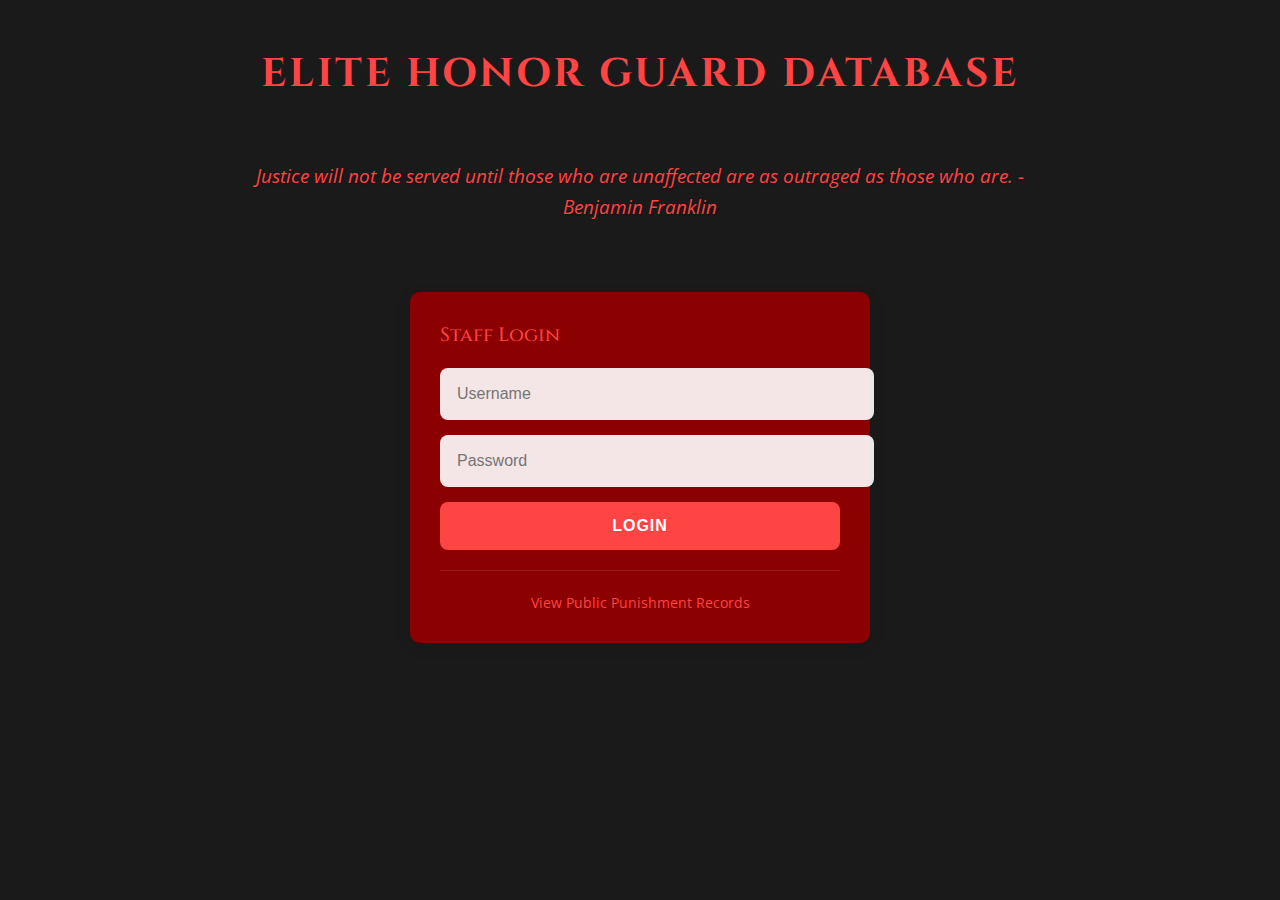
<file: index.html>
<!DOCTYPE html>
<html>
<head>
    <title>Elite Honor Guard Database - Staff Login</title>
    <link rel="stylesheet" href="style.css">
    <link href="https://fonts.googleapis.com/css2?family=Cinzel:wght@500;700&family=Open+Sans:wght@400;600&display=swap" rel="stylesheet">
</head>
<body>
    <div class="container">
        <h1>Elite Honor Guard Database</h1>
        <div class="quote-box">
            <p id="daily-quote"></p>
        </div>
        <div class="login-form">
            <h2>Staff Login</h2>
            <form id="loginForm">
                <input type="text" id="username" placeholder="Username" required>
                <input type="password" id="password" placeholder="Password" required>
                <button type="button" onclick="login()">Login</button>
            </form>
            <div class="public-link">
                <a href="punishments.html">View Public Punishment Records</a>
            </div>
        </div>
    </div>

    <script>
        // Pre-created staff accounts
        const staffAccounts = {
            'Benefactor': { password: '38996442', role: 'admin' },
            'Arbiter': { password: '38996443', role: 'admin' },
            'Harbinger': { password: '38996444', role: 'admin' },
            'Pryator': { password: '38996445', role: 'admin' },
            'CommandingOfficer': { password: '48996446', role: 'staff' },
            'ExecutiveOfficer': { password: '48996432', role: 'staff' },
            'EliteMajor': { password: '48996486', role: 'staff' },
            'EliteCaptain': { password: '32918729', role: 'staff' },
            'admin': { password: 'admin324968', role: 'staff' },
        };

        // Daily quotes array
        const quotes = [
            "Leadership is not about being in charge. It is about taking care of those in your charge. - Simon Sinek",
            "With great power comes great responsibility. - Uncle Ben",
            "Justice will not be served until those who are unaffected are as outraged as those who are. - Benjamin Franklin",
            "Integrity is doing the right thing, even when no one is watching. - C.S. Lewis",
            "The true test of leadership is how well you function in a crisis. - Brian Tracy",
            "A leader is one who knows the way, goes the way, and shows the way. - John C. Maxwell",
            "Discipline is the bridge between goals and accomplishment. - Jim Rohn",
            "Unity is strength... when there is teamwork and collaboration, wonderful things can be achieved. - Mattie Stepanek",
            "The supreme quality for leadership is unquestionably integrity. - Dwight D. Eisenhower",
            "Guard with honor, lead with pride, serve with distinction.",
            "Excellence is not a skill. It's an attitude. - Ralph Marston",
            "Where there is unity there is always victory. - Publilius Syrus",
            "Leadership and learning are indispensable to each other. - John F. Kennedy",
            "The task of the leader is to get their people from where they are to where they have not been. - Henry Kissinger",
            "Honor is not a mere word, but a way of life.",
            
            "In the face of adversity, our true character emerges.",
            "Protect the innocent, guide the misguided, remove the malicious.",
            "Fair judgment is the cornerstone of respected leadership.",
            "To serve with honor is to lead by example.",
            "Consistency in enforcement builds trust in leadership.",
            "The strength of the team is each individual member. The strength of each member is the team. - Phil Jackson",
            "True authority is earned through respect, not demanded through fear.",
            "Guard not just the rules, but the spirit of the community.",
            "Mercy and justice must walk hand in hand.",
            "Your actions today shape the community of tomorrow.",
            "Be swift to hear, slow to speak, slower to anger. - James 1:19",
            "The mark of a good decision is how well it works after it's been implemented.",
            "Protect without prejudice, serve without favoritism.",
            "Every decision we make ripples through the community.",
            "Stand firm in justice, yet be gentle in approach.",
            "The true measure of leadership is influence, not authority. - John Maxwell",
            "In the service of others lies the path to greatness.",
            "Vigilance is the price of safety.",
            "Trust is earned in drops but lost in buckets.",
            "Lead with courage, moderate with wisdom, serve with honor.",
            "The quality of a leader is reflected in the standards they set for themselves. - Ray Kroc",
            "Justice without mercy is cold; mercy without justice is weak.",
            "Your badge is a symbol of trust - wear it with pride, use it with wisdom.",
            "The greatest honor is serving others.",
            "Firm but fair - the hallmark of good moderation.",
            "Unity in purpose, diversity in approach, excellence in execution.",
            "What you allow is what will continue.",
            "Be the guardian others aspire to become.",
            "Protect the peace, preserve the order, promote the good.",
            "The authority to lead is earned through the ability to serve."
        ];

        function getQuoteOfTheDay() {
            // Get today's date as a string (YYYY-MM-DD)
            const today = new Date().toISOString().split('T')[0];
            
            // Use the date string to generate a consistent index for the day
            let index = 0;
            for (let i = 0; i < today.length; i++) {
                index += today.charCodeAt(i);
            }
            
            // Use modulo to get an index within the quotes array
            index = index % quotes.length;
            
            return quotes[index];
        }

        // Set the quote when page loads
        document.getElementById('daily-quote').textContent = getQuoteOfTheDay();

        function login() {
            const username = document.getElementById('username').value;
            const password = document.getElementById('password').value;

            const account = staffAccounts[username];
            if (account && account.password === password) {
                sessionStorage.setItem('loggedInUser', username);
                sessionStorage.setItem('userRole', account.role);
                
                if (account.role === 'admin') {
                    window.location.href = 'admin.html';
                } else {
                    window.location.href = 'dashboard.html';
                }
            } else {
                alert('Invalid credentials');
            }
        }

        // Check if already logged in
        window.onload = function() {
            const loggedInUser = sessionStorage.getItem('loggedInUser');
            const userRole = sessionStorage.getItem('userRole');
            
            if (loggedInUser && userRole) {
                if (userRole === 'admin') {
                    window.location.href = 'admin.html';
                } else {
                    window.location.href = 'dashboard.html';
                }
            }
        };
    </script>
</body>
</html>
</file>
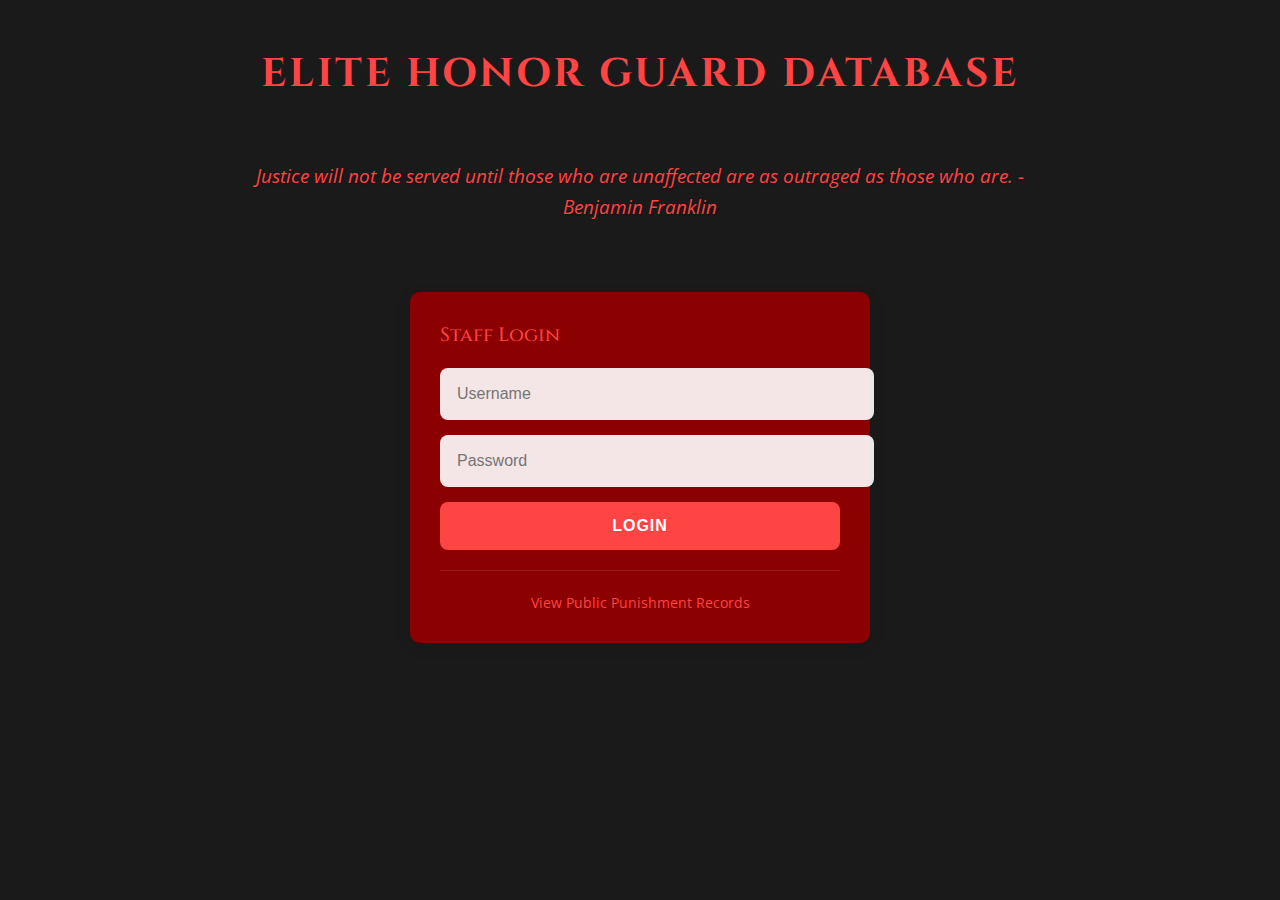
<file: admin.html>
<!DOCTYPE html>
<html>
<head>
    <title>Elite Honor Guard Database - Admin</title>
    <link rel="stylesheet" href="style.css">
</head>
<body>
    <div class="container">
        <div class="header">
            <h1>Elite Honor Guard Database - Admin Panel</h1>
            <div class="user-info">
                Welcome, <span id="username"></span>
                <button onclick="logout()" class="logout-btn">Logout</button>
            </div>
        </div>

        <div class="punishment-list">
            <h2>All Punishments</h2>
            <table>
                <thead>
                    <tr>
                        <th>Date</th>
                        <th>Player Name</th>
                        <th>Type</th>
                        <th>Reason</th>
                        <th>Staff Member</th>
                        <th>Action</th>
                    </tr>
                </thead>
                <tbody id="punishmentsList">
                </tbody>
            </table>
        </div>
    </div>

    <script>
        // Check authentication
        const loggedInUser = sessionStorage.getItem('loggedInUser');
        const userRole = sessionStorage.getItem('userRole');

        if (!loggedInUser || userRole !== 'admin') {
            window.location.href = 'index.html';
        }

        document.getElementById('username').textContent = loggedInUser;

        function logout() {
            sessionStorage.clear();
            window.location.href = 'index.html';
        }

        function loadPunishments() {
            const punishments = JSON.parse(localStorage.getItem('punishments') || '[]');
            const tbody = document.getElementById('punishmentsList');
            tbody.innerHTML = '';

            punishments.forEach((punishment, index) => {
                const row = document.createElement('tr');
                row.innerHTML = `
                    <td>${new Date(punishment.created_at).toLocaleString()}</td>
                    <td>${punishment.player_name}</td>
                    <td><span class="badge ${punishment.punishment_type.toLowerCase()}">${punishment.punishment_type}</span></td>
                    <td>${punishment.reason}</td>
                    <td>${punishment.staff_member}</td>
                    <td><button onclick="deletePunishment(${index})" class="delete-btn">Delete</button></td>
                `;
                tbody.appendChild(row);
            });
        }

        function deletePunishment(index) {
            if (confirm('Are you sure you want to delete this punishment?')) {
                let punishments = JSON.parse(localStorage.getItem('punishments') || '[]');
                punishments.splice(index, 1);
                localStorage.setItem('punishments', JSON.stringify(punishments));
                loadPunishments();
            }
        }

        // Load punishments when page loads
        loadPunishments();
    </script>
</body>
</html>
</file>
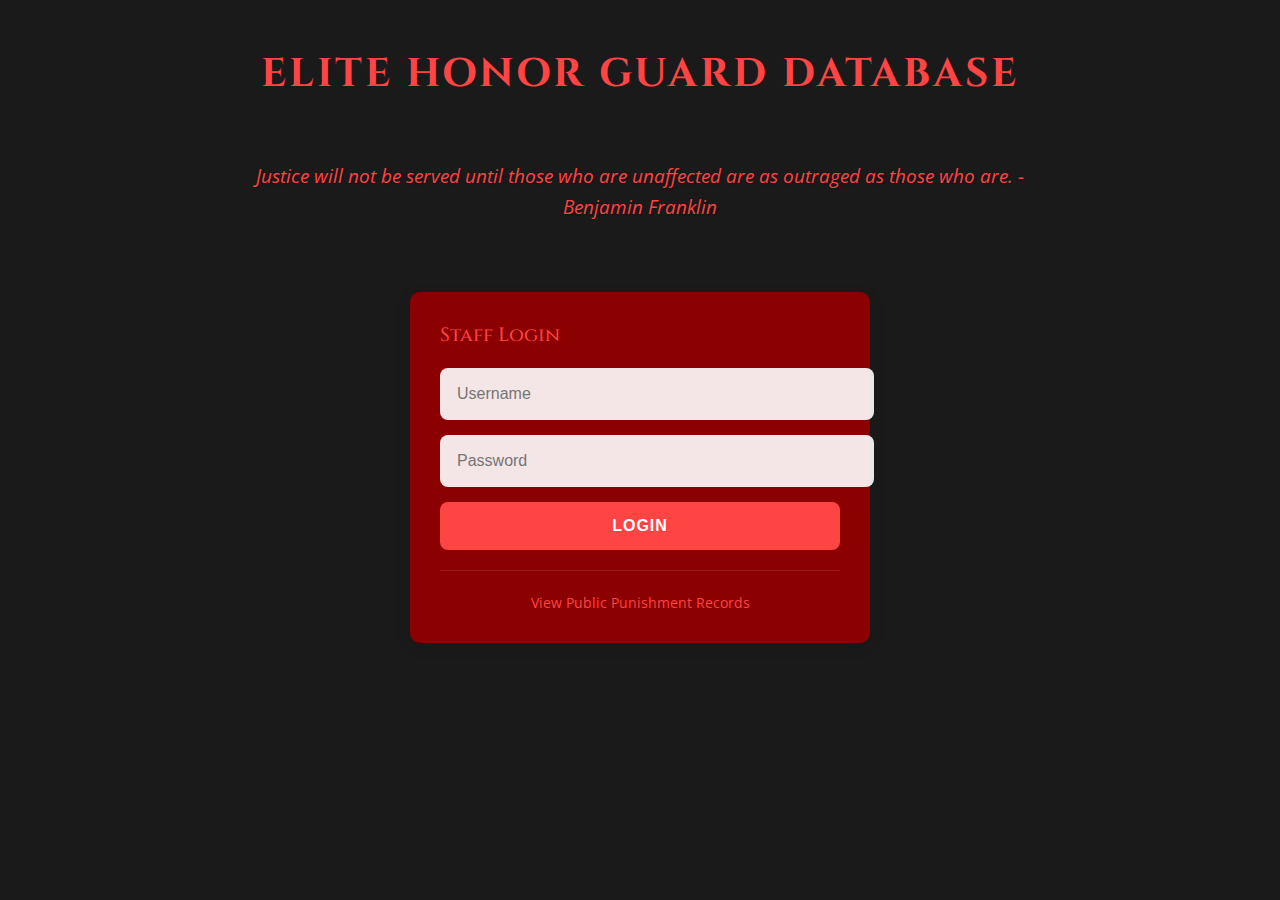
<file: dashboard.html>
<!DOCTYPE html>
<html>
<head>
    <title>Elite Honor Guard Database - Staff Dashboard</title>
    <link rel="stylesheet" href="style.css">
</head>
<body>
    <div class="container">
        <div class="header">
            <h1>Elite Honor Guard Database</h1>
            <div class="user-info">
                Welcome, <span id="username"></span>
                <button onclick="logout()" class="logout-btn">Logout</button>
            </div>
        </div>

        <div class="punishment-form">
            <h2>Add New Punishment</h2>
            <form id="punishmentForm">
                <input type="text" id="player_name" placeholder="Player Name" required>
                <select id="punishment_type" required>
                    <option value="Warning">Warning</option>
                    <option value="Strike">Strike</option>
                    <option value="Termination">Termination</option>
                </select>
                <textarea id="reason" placeholder="Reason" required></textarea>
                <button type="button" onclick="submitPunishment()">Submit Punishment</button>
            </form>
        </div>

        <div class="punishment-list">
            <h2>Recent Punishments</h2>
            <table>
                <thead>
                    <tr>
                        <th>Date</th>
                        <th>Player Name</th>
                        <th>Type</th>
                        <th>Reason</th>
                        <th>Staff Member</th>
                    </tr>
                </thead>
                <tbody id="punishmentsList">
                </tbody>
            </table>
        </div>
    </div>

    <script>
        // Check authentication
        const loggedInUser = sessionStorage.getItem('loggedInUser');
        const userRole = sessionStorage.getItem('userRole');

        if (!loggedInUser || userRole === 'admin') {
            window.location.href = 'index.html';
        }

        document.getElementById('username').textContent = loggedInUser;

        function logout() {
            sessionStorage.clear();
            window.location.href = 'index.html';
        }

        function submitPunishment() {
            const playerName = document.getElementById('player_name').value;
            const punishmentType = document.getElementById('punishment_type').value;
            const reason = document.getElementById('reason').value;

            const punishment = {
                created_at: new Date().toISOString(),
                player_name: playerName,
                punishment_type: punishmentType,
                reason: reason,
                staff_member: loggedInUser
            };

            let punishments = JSON.parse(localStorage.getItem('punishments') || '[]');
            punishments.unshift(punishment);
            localStorage.setItem('punishments', JSON.stringify(punishments));
            
            document.getElementById('punishmentForm').reset();
            loadPunishments();
        }

        function loadPunishments() {
            const punishments = JSON.parse(localStorage.getItem('punishments') || '[]');
            const tbody = document.getElementById('punishmentsList');
            tbody.innerHTML = '';

            punishments.forEach(punishment => {
                const row = document.createElement('tr');
                row.innerHTML = `
                    <td>${new Date(punishment.created_at).toLocaleString()}</td>
                    <td>${punishment.player_name}</td>
                    <td><span class="badge ${punishment.punishment_type.toLowerCase()}">${punishment.punishment_type}</span></td>
                    <td>${punishment.reason}</td>
                    <td>${punishment.staff_member}</td>
                `;
                tbody.appendChild(row);
            });
        }

        // Load punishments when page loads
        loadPunishments();
    </script>
</body>
</html>
</file>
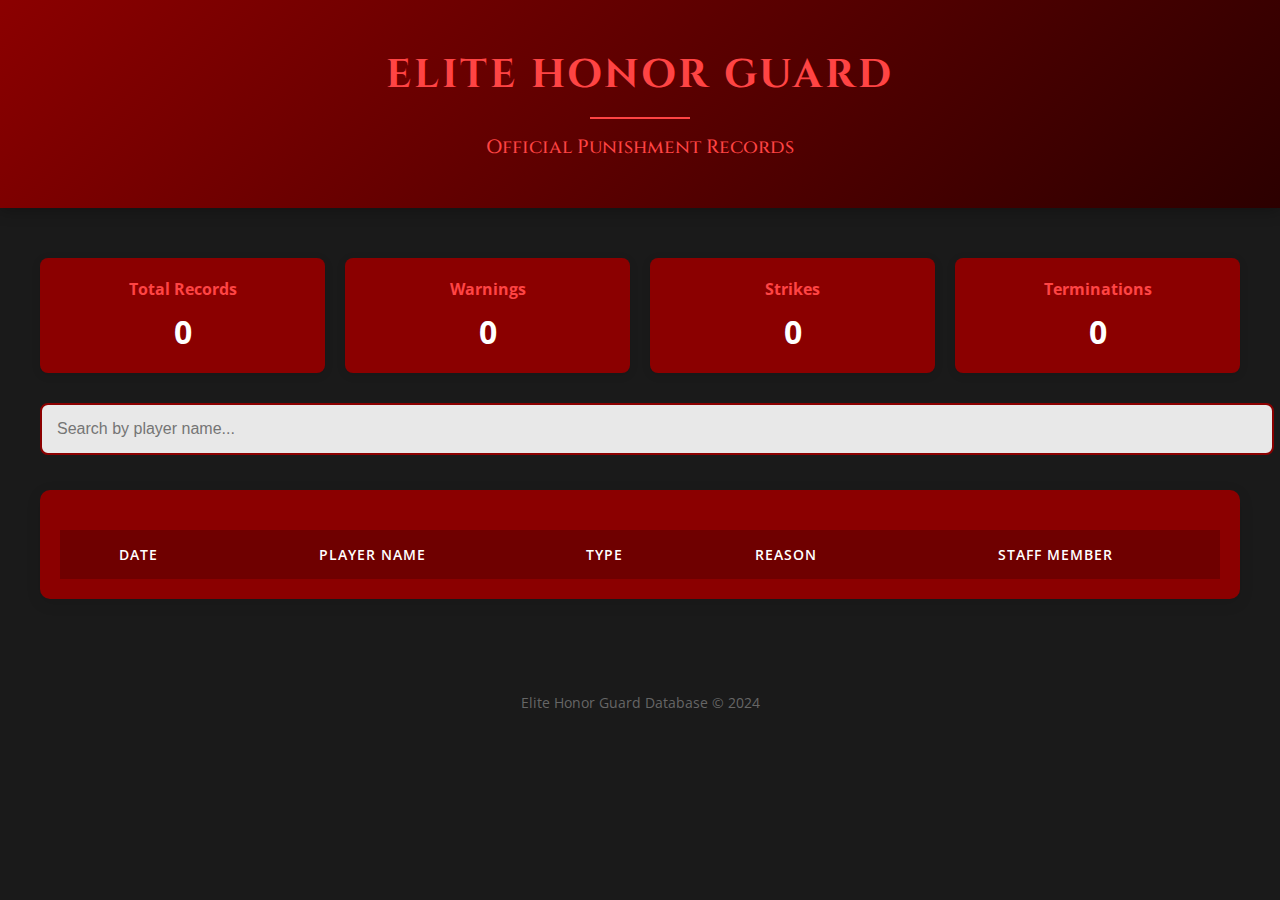
<file: punishments.html>
<!DOCTYPE html>
<html>
<head>
    <title>Elite Honor Guard - Punishment Records</title>
    <link rel="stylesheet" href="style.css">
    <link rel="stylesheet" href="public-style.css">
    <link href="https://fonts.googleapis.com/css2?family=Cinzel:wght@500;700&family=Open+Sans:wght@400;600&display=swap" rel="stylesheet">
</head>
<body>
    <div class="public-header">
        <div class="header-content">
            <h1>Elite Honor Guard</h1>
            <div class="header-divider"></div>
            <h2>Official Punishment Records</h2>
        </div>
    </div>

    <div class="container">
        <div class="stats-panel">
            <div class="stat-box">
                <h3>Total Records</h3>
                <span id="totalCount">0</span>
            </div>
            <div class="stat-box">
                <h3>Warnings</h3>
                <span id="warningCount">0</span>
            </div>
            <div class="stat-box">
                <h3>Strikes</h3>
                <span id="strikeCount">0</span>
            </div>
            <div class="stat-box">
                <h3>Terminations</h3>
                <span id="terminationCount">0</span>
            </div>
        </div>

        <div class="search-section">
            <input type="text" id="searchInput" placeholder="Search by player name..." class="search-box">
        </div>

        <div class="records-container">
            <table class="records-table">
                <thead>
                    <tr>
                        <th>Date</th>
                        <th>Player Name</th>
                        <th>Type</th>
                        <th>Reason</th>
                        <th>Staff Member</th>
                    </tr>
                </thead>
                <tbody id="punishmentsList">
                </tbody>
            </table>
        </div>
    </div>

    <footer>
        <p>Elite Honor Guard Database © 2024</p>
    </footer>

    <script>
        function loadPunishments() {
            const punishments = JSON.parse(localStorage.getItem('punishments') || '[]');
            const tbody = document.getElementById('punishmentsList');
            tbody.innerHTML = '';

            // Update stats
            document.getElementById('totalCount').textContent = punishments.length;
            document.getElementById('warningCount').textContent = 
                punishments.filter(p => p.punishment_type === 'Warning').length;
            document.getElementById('strikeCount').textContent = 
                punishments.filter(p => p.punishment_type === 'Strike').length;
            document.getElementById('terminationCount').textContent = 
                punishments.filter(p => p.punishment_type === 'Termination').length;

            punishments.forEach(punishment => {
                const row = document.createElement('tr');
                row.className = `type-${punishment.punishment_type.toLowerCase()}`;
                row.innerHTML = `
                    <td>${new Date(punishment.created_at).toLocaleString()}</td>
                    <td>${punishment.player_name}</td>
                    <td><span class="badge ${punishment.punishment_type.toLowerCase()}">${punishment.punishment_type}</span></td>
                    <td>${punishment.reason}</td>
                    <td>${punishment.staff_member}</td>
                `;
                tbody.appendChild(row);
            });
        }

        // Search functionality
        document.getElementById('searchInput').addEventListener('keyup', function(e) {
            const searchText = e.target.value.toLowerCase();
            const rows = document.getElementById('punishmentsList').getElementsByTagName('tr');

            for (let row of rows) {
                const playerName = row.getElementsByTagName('td')[1].textContent.toLowerCase();
                row.style.display = playerName.includes(searchText) ? '' : 'none';
            }
        });

        // Load punishments when page loads
        loadPunishments();
    </script>
</body>
</html>
</file>
<file: style.css>
:root {
    --dark-red: #8B0000;
    --light-red: #FF4444;
}

body {
    margin: 0;
    padding: 0;
    font-family: 'Open Sans', sans-serif;
    background-color: #1a1a1a;
    color: #fff;
}

.container {
    max-width: 1200px;
    margin: 0 auto;
    padding: 20px;
}

h1 {
    font-family: 'Cinzel', serif;
    font-size: 2.5rem;
    color: var(--light-red);
    text-align: center;
    margin-bottom: 30px;
    text-transform: uppercase;
    letter-spacing: 3px;
}

h2 {
    font-family: 'Cinzel', serif;
    color: var(--light-red);
    font-size: 1.2rem;
    margin: 0 0 20px 0;
    font-weight: 500;
}

/* Login Form */
.login-form {
    background: var(--dark-red);
    padding: 30px;
    border-radius: 10px;
    box-shadow: 0 4px 15px rgba(0, 0, 0, 0.1);
    max-width: 400px;
    margin: 0 auto;
}

input, select, textarea {
    width: 100%;
    padding: 15px;
    margin-bottom: 15px;
    border: 2px solid transparent;
    border-radius: 8px;
    background-color: rgba(255, 255, 255, 0.9);
    font-size: 1rem;
    transition: all 0.3s ease;
}

input:focus, select:focus, textarea:focus {
    border-color: var(--light-red);
    box-shadow: 0 0 10px rgba(139, 0, 0, 0.2);
    outline: none;
}

button {
    width: 100%;
    padding: 15px;
    background-color: var(--light-red);
    color: #fff;
    border: none;
    border-radius: 8px;
    cursor: pointer;
    font-size: 1rem;
    font-weight: 600;
    transition: all 0.3s ease;
    text-transform: uppercase;
    letter-spacing: 1px;
}

button:hover {
    background-color: #ff6666;
    transform: translateY(-2px);
}

/* Header and Navigation */
.header {
    background: linear-gradient(135deg, var(--dark-red) 0%, #2c0000 100%);
    padding: 20px;
    border-radius: 10px;
    margin-bottom: 30px;
    box-shadow: 0 2px 15px rgba(0, 0, 0, 0.3);
    display: flex;
    justify-content: space-between;
    align-items: center;
}

.user-info {
    color: #fff;
    font-size: 1.1em;
}

/* Punishment Form and List */
.punishment-form, .punishment-list {
    background: var(--dark-red);
    padding: 30px;
    border-radius: 10px;
    margin-bottom: 30px;
    box-shadow: 0 4px 15px rgba(0, 0, 0, 0.1);
}

/* Table Styles */
table {
    width: 100%;
    border-collapse: separate;
    border-spacing: 0;
    margin-top: 20px;
}

th {
    background: rgba(0, 0, 0, 0.2);
    padding: 15px;
    font-weight: 600;
    text-transform: uppercase;
    font-size: 0.9rem;
    letter-spacing: 1px;
}

td {
    padding: 12px 15px;
    border-bottom: 1px solid rgba(255, 255, 255, 0.1);
}

/* Badge Styles */
.badge {
    padding: 5px 10px;
    border-radius: 15px;
    font-size: 0.8rem;
    font-weight: 600;
}

.warning {
    background: #ffd700;
    color: #000;
}

.strike {
    background: #ff6b6b;
    color: #fff;
}

.termination {
    background: #dc3545;
    color: #fff;
}

/* Button Variations */
.delete-btn {
    background-color: #dc3545;
    padding: 8px 15px;
    width: auto;
    font-size: 0.9rem;
}

.delete-btn:hover {
    background-color: #c82333;
}

.logout-btn {
    background-color: rgba(255, 255, 255, 0.1);
    padding: 10px 20px;
    width: auto;
    margin-left: 15px;
}

.logout-btn:hover {
    background-color: rgba(255, 255, 255, 0.2);
}

/* Quote Box */
.quote-box {
    text-align: center;
    margin: 20px auto 40px;
    max-width: 800px;
    padding: 30px;
    color: var(--light-red);
    font-style: italic;
    font-size: 1.2em;
    line-height: 1.6;
}

#daily-quote {
    margin: 0;
    text-shadow: 1px 1px 2px rgba(0, 0, 0, 0.3);
}

/* Public Link */
.public-link {
    text-align: center;
    margin-top: 20px;
    padding-top: 20px;
    border-top: 1px solid rgba(255, 255, 255, 0.1);
}

.public-link a {
    color: var(--light-red);
    text-decoration: none;
    font-size: 0.9em;
    transition: all 0.3s ease;
}

.public-link a:hover {
    color: #ff6666;
    text-decoration: underline;
}

/* Responsive Design */
@media (max-width: 768px) {
    .container {
        padding: 15px;
    }

    h1 {
        font-size: 2rem;
    }

    .header {
        flex-direction: column;
        text-align: center;
    }

    .user-info {
        margin-top: 15px;
    }

    .quote-box {
        font-size: 1em;
        padding: 20px;
    }
}

@media (max-width: 480px) {
    .punishment-form, .punishment-list {
        padding: 15px;
    }

    table {
        font-size: 0.9rem;
    }

    .badge {
        padding: 3px 8px;
    }
}
</file>
<file: public-style.css>
/* Modern fonts */
body {
    font-family: 'Open Sans', sans-serif;
}

.public-header {
    background: linear-gradient(135deg, var(--dark-red) 0%, #2c0000 100%);
    padding: 3rem 0;
    text-align: center;
    box-shadow: 0 2px 15px rgba(0, 0, 0, 0.3);
}

.header-content h1 {
    font-family: 'Cinzel', serif;
    font-size: 2.5rem;
    margin: 0;
    text-transform: uppercase;
    letter-spacing: 3px;
}

.header-content h2 {
    font-family: 'Cinzel', serif;
    color: var(--light-red);
    font-size: 1.2rem;
    margin: 0;
    font-weight: 500;
}

.header-divider {
    width: 100px;
    height: 2px;
    background: var(--light-red);
    margin: 15px auto;
}

/* Stats Panel */
.stats-panel {
    display: grid;
    grid-template-columns: repeat(auto-fit, minmax(200px, 1fr));
    gap: 20px;
    margin: 30px 0;
}

.stat-box {
    background: var(--dark-red);
    padding: 20px;
    border-radius: 8px;
    text-align: center;
    box-shadow: 0 2px 10px rgba(0, 0, 0, 0.1);
    transition: transform 0.2s;
}

.stat-box:hover {
    transform: translateY(-5px);
}

.stat-box h3 {
    margin: 0 0 10px 0;
    font-size: 1rem;
    color: var(--light-red);
}

.stat-box span {
    font-size: 2rem;
    font-weight: bold;
}

/* Search Box */
.search-section {
    margin: 20px 0;
}

.search-box {
    width: 100%;
    padding: 15px;
    border: 2px solid var(--dark-red);
    border-radius: 8px;
    font-size: 1rem;
    transition: all 0.3s ease;
}

.search-box:focus {
    border-color: var(--light-red);
    box-shadow: 0 0 10px rgba(139, 0, 0, 0.2);
}

/* Records Table */
.records-container {
    background: var(--dark-red);
    padding: 20px;
    border-radius: 10px;
    box-shadow: 0 4px 15px rgba(0, 0, 0, 0.1);
}

.records-table {
    width: 100%;
    border-collapse: separate;
    border-spacing: 0;
}

.records-table th {
    background: rgba(0, 0, 0, 0.2);
    padding: 15px;
    font-weight: 600;
    text-transform: uppercase;
    font-size: 0.9rem;
    letter-spacing: 1px;
}

.records-table td {
    padding: 12px 15px;
    border-bottom: 1px solid rgba(255, 255, 255, 0.1);
}

/* Punishment Type Badges */
.badge {
    padding: 5px 10px;
    border-radius: 15px;
    font-size: 0.8rem;
    font-weight: 600;
}

.warning {
    background: #ffd700;
    color: #000;
}

.strike {
    background: #ff6b6b;
    color: #fff;
}

.termination {
    background: #dc3545;
    color: #fff;
}

/* Footer */
footer {
    text-align: center;
    padding: 20px;
    margin-top: 40px;
    color: #666;
    font-size: 0.9rem;
}

/* Responsive Design */
@media (max-width: 768px) {
    .stats-panel {
        grid-template-columns: repeat(2, 1fr);
    }

    .public-header {
        padding: 2rem 0;
    }

    .header-content h1 {
        font-size: 2rem;
    }
}

@media (max-width: 480px) {
    .stats-panel {
        grid-template-columns: 1fr;
    }

    .records-table {
        font-size: 0.9rem;
    }
}
</file>
